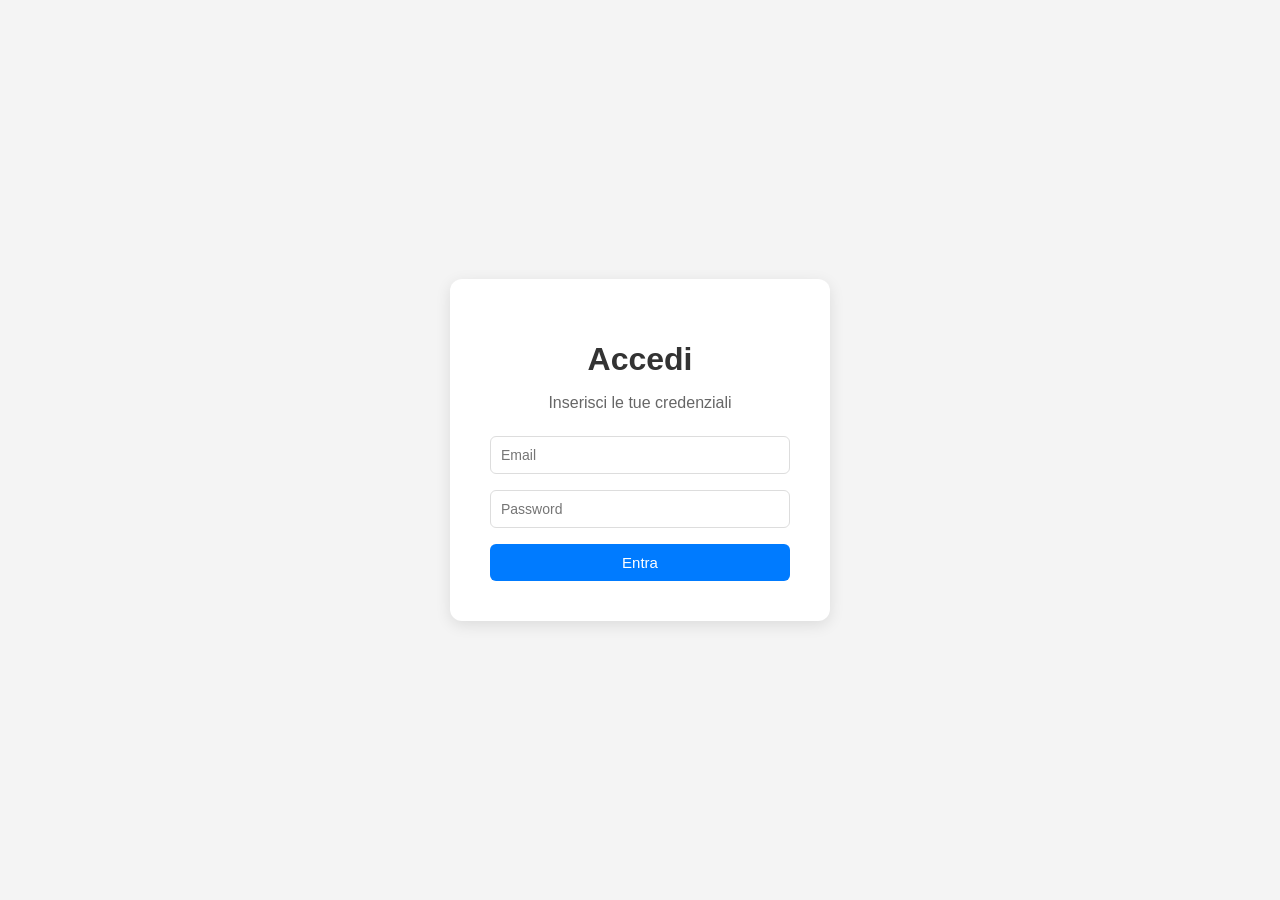
<file: src/public/index.html>
<!DOCTYPE html>
<html lang="it">
<head>
    <meta charset="UTF-8">
    <meta name="viewport" content="width=device-width, initial-scale=1.0">
    <title>Login</title>

    <style>
        body {
            margin: 0;
            font-family: Arial, sans-serif;
            background: #f4f4f4;
            display: flex;
            justify-content: center;
            align-items: center;
            height: 100vh;
        }

        .box {
            background: white;
            padding: 40px;
            border-radius: 12px;
            box-shadow: 0 4px 15px rgba(0,0,0,0.1);
            text-align: center;
            width: 300px;
        }

        h1 {
            color: #333;
            margin-bottom: 8px;
        }

        p {
            color: #666;
            margin-bottom: 24px;
        }

        .campo {
            width: 100%;
            padding: 10px;
            margin-bottom: 16px;
            border: 1px solid #ddd;
            border-radius: 6px;
            font-size: 14px;
            box-sizing: border-box;
        }

        .campo:focus {
            outline: none;
            border-color: #007bff;
        }

        .errore {
            color: #dc3545;
            font-size: 13px;
            margin-bottom: 12px;
            display: none;
        }

        button {
            width: 100%;
            padding: 10px;
            border: none;
            background: #007bff;
            color: white;
            border-radius: 6px;
            cursor: pointer;
            font-size: 15px;
        }

        button:hover {
            background: #0056b3;
        }
    </style>
</head>
<body>

    <div class="box">
        <h1>Accedi</h1>
        <p>Inserisci le tue credenziali</p>

        <input id="email" class="campo" type="email" placeholder="Email">
        <input id="password" class="campo" type="password" placeholder="Password">
        <div id="errore" class="errore">Email o password non validi.</div>

        <button onclick="login()">Entra</button>
    </div>

    <script>
        function login() {
            const email = document.getElementById("email").value.trim();
            const password = document.getElementById("password").value.trim();
            const errore = document.getElementById("errore");

            if (!email || !password) {
                errore.textContent = "Compila tutti i campi.";
                errore.style.display = "block";
                return;
            }

            errore.style.display = "none";

            fetch("/api/login", {
                method: "POST",
                headers: { "Content-Type": "application/json" },
                body: JSON.stringify({ email, password })
            })
            .then(res => res.json())
            .then(data => {
                if (data.success) {
                    window.location.href = "/dashboard.html";
                } else {
                    errore.textContent = data.message || "Email o password non validi.";
                    errore.style.display = "block";
                }
            })
            .catch(() => {
                errore.textContent = "Errore di connessione. Riprova.";
                errore.style.display = "block";
            });
        }

        // Invio con tasto Enter
        document.addEventListener("keydown", e => {
            if (e.key === "Enter") login();
        });
    </script>

</body>
</html>
</file>
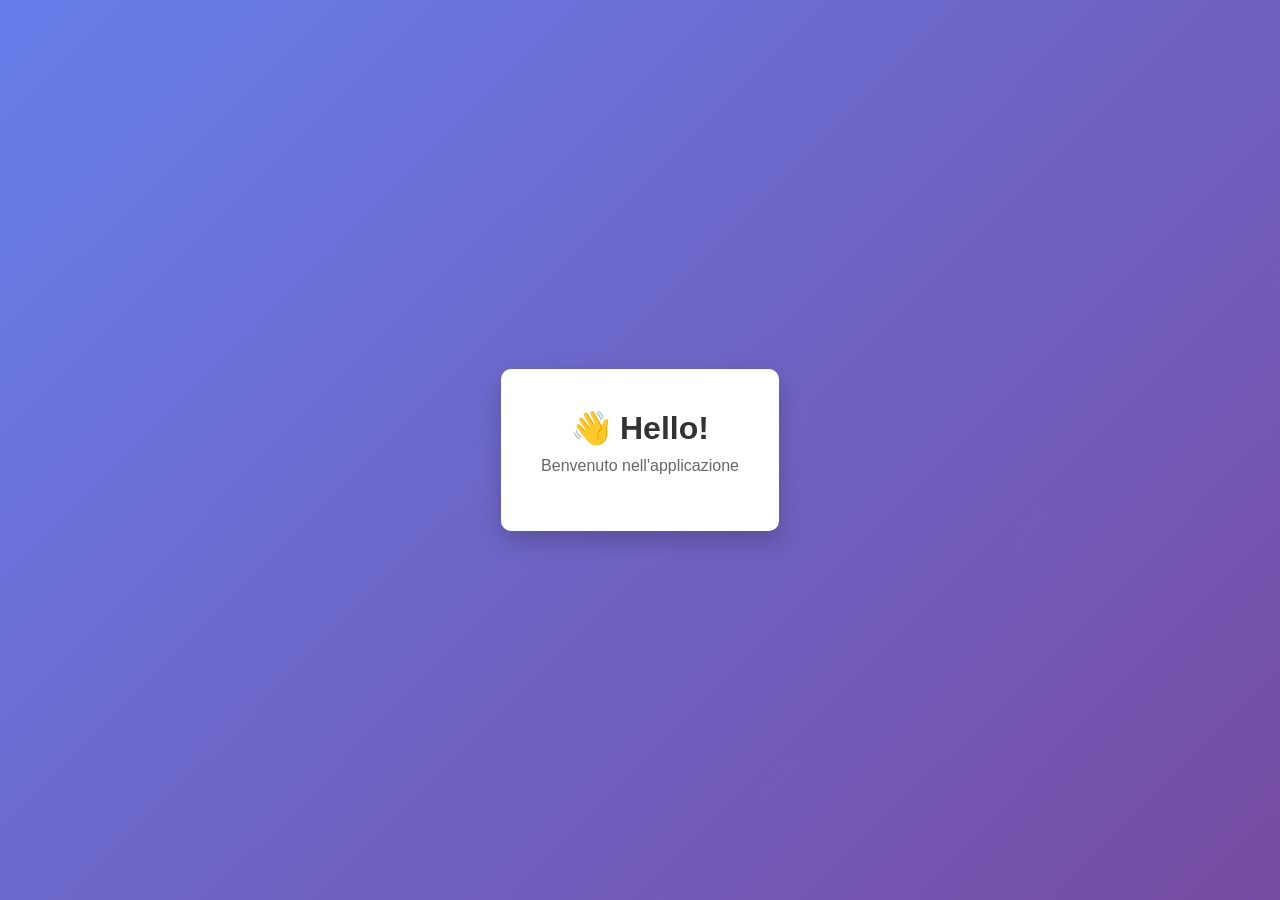
<file: src/frontend/hello.html>
<!DOCTYPE html>
<html lang="it">
<head>
    <meta charset="UTF-8">
    <meta name="viewport" content="width=device-width, initial-scale=1.0">
    <title>Hello</title>
    <!-- file css-->
    <link rel="stylesheet" href="css/hellostyle.css">
</head>
<body>
    <div class="container">
        <h1>👋 Hello!</h1>
        <p>Benvenuto nell'applicazione</p>
    </div>
</body>
</html>
</file>
<file: src/frontend/css/hellostyle.css>
body
 {
    font-family: Arial, sans-serif;
    display: flex;
    justify-content: center;
    align-items: center;
    height: 100vh;
    margin: 0;
    background: linear-gradient(135deg, #667eea 0%, #764ba2 100%);
}
.container 
{
    text-align: center;
    background: white;
    padding: 40px;
    border-radius: 10px;
    box-shadow: 0 10px 25px rgba(0, 0, 0, 0.2);
}
h1 
{
    color: #333;
    margin: 0;
}
p 
{
    color: #666;
    margin-top: 10px;
}
</file>
